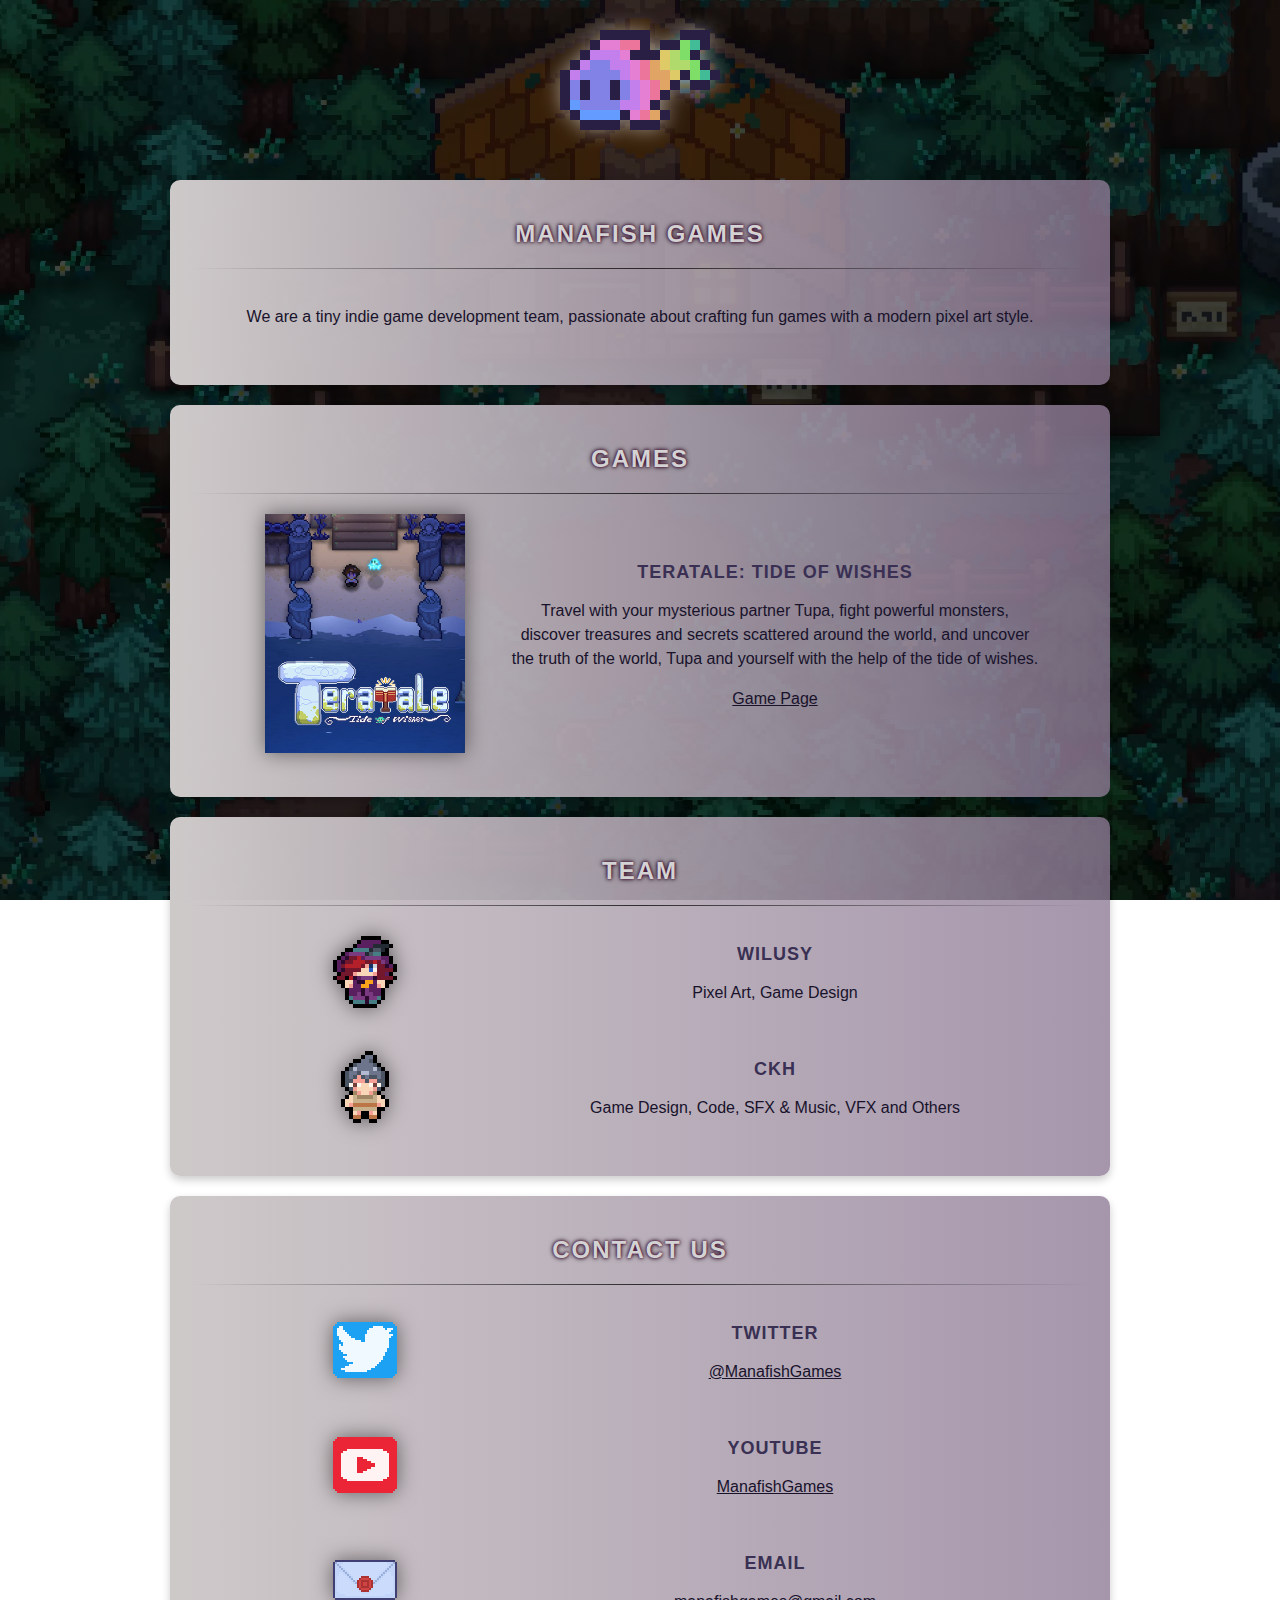
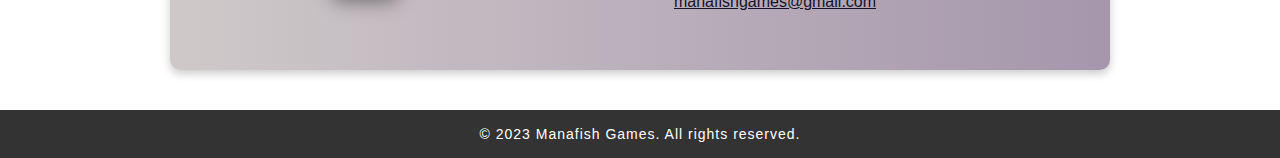
<file: index.html>
<!DOCTYPE html>



    
        <meta charset="utf-8">
        <link rel="icon" type="image/x-icon" href="/images/logo.ico">
        <meta name="viewport" content="width=device-width">
        <meta name="generator" content="Astro v2.6.4">
        <title>Manafish Games</title>
    
    <link rel="stylesheet" href="/_astro/index.6fb4fbf7.css" /><body class="astro-LDQFMEJU">
        <div class="background astro-LDQFMEJU" style="background-image: linear-gradient(rgba(0, 0, 0, 0.7), rgba(0, 0, 0, 0.7)), url(&#34;/images/background.png&#34;)">
            
	

<img class="logo astro-CUHZA3OP" src="/images/logo.png">

	

<div class="card astro-HPDUDSTH">
    <h2 class="astro-HPDUDSTH">Manafish Games</h2>
    <hr class="astro-HPDUDSTH">
    
		

<div class="container astro-CZ3BEHKO">
    

    <div class="right astro-CZ3BEHKO">
        

        <p class="text astro-CZ3BEHKO">We are a tiny indie game development team, passionate about crafting fun games with a modern pixel art style.</p>

        
    </div>
</div>
	
</div>

	

<div class="card astro-HPDUDSTH">
    <h2 class="astro-HPDUDSTH">Games</h2>
    <hr class="astro-HPDUDSTH">
    
		

<div class="container astro-CZ3BEHKO">
    <div class="left astro-CZ3BEHKO">
                <img class="image astro-CZ3BEHKO" src="/images/teratale_tow_cover.png">
            </div>

    <div class="right astro-CZ3BEHKO">
        <h3 class="label astro-CZ3BEHKO">Teratale: Tide of Wishes</h3>

        <p class="text astro-CZ3BEHKO">Travel with your mysterious partner Tupa, fight powerful monsters, discover treasures and secrets scattered around the world, and uncover the truth of the world, Tupa and yourself with the help of the tide of wishes.</p>

        <p class="astro-CZ3BEHKO">
                    <a class="url astro-CZ3BEHKO" href="/teratale/" target="_blank">
                        Game Page
                    </a>
                </p>
    </div>
</div>
	
</div>

	

<div class="card astro-HPDUDSTH">
    <h2 class="astro-HPDUDSTH">Team</h2>
    <hr class="astro-HPDUDSTH">
    
		

<div class="container astro-CZ3BEHKO">
    <div class="left astro-CZ3BEHKO">
                <img class="image astro-CZ3BEHKO" src="/images/avatar_wilusy.png">
            </div>

    <div class="right astro-CZ3BEHKO">
        <h3 class="label astro-CZ3BEHKO">wilusy</h3>

        <p class="text astro-CZ3BEHKO">Pixel Art, Game Design</p>

        
    </div>
</div>
		

<div class="container astro-CZ3BEHKO">
    <div class="left astro-CZ3BEHKO">
                <img class="image astro-CZ3BEHKO" src="/images/avatar_ckh.png">
            </div>

    <div class="right astro-CZ3BEHKO">
        <h3 class="label astro-CZ3BEHKO">ckh</h3>

        <p class="text astro-CZ3BEHKO">Game Design, Code, SFX &amp; Music, VFX and Others</p>

        
    </div>
</div>
	
</div>

	

<div class="card astro-HPDUDSTH">
    <h2 class="astro-HPDUDSTH">Contact Us</h2>
    <hr class="astro-HPDUDSTH">
    
		

<div class="container astro-CZ3BEHKO">
    <div class="left astro-CZ3BEHKO">
                <img class="image astro-CZ3BEHKO" src="/images/icon_twitter.png">
            </div>

    <div class="right astro-CZ3BEHKO">
        <h3 class="label astro-CZ3BEHKO">Twitter</h3>

        

        <p class="astro-CZ3BEHKO">
                    <a class="url astro-CZ3BEHKO" href="https://twitter.com/manafishgames" target="_blank">
                        @ManafishGames
                    </a>
                </p>
    </div>
</div>
		

<div class="container astro-CZ3BEHKO">
    <div class="left astro-CZ3BEHKO">
                <img class="image astro-CZ3BEHKO" src="/images/icon_youtube.png">
            </div>

    <div class="right astro-CZ3BEHKO">
        <h3 class="label astro-CZ3BEHKO">Youtube</h3>

        

        <p class="astro-CZ3BEHKO">
                    <a class="url astro-CZ3BEHKO" href="https://www.youtube.com/@manafishgames" target="_blank">
                        ManafishGames
                    </a>
                </p>
    </div>
</div>
		

<div class="container astro-CZ3BEHKO">
    <div class="left astro-CZ3BEHKO">
                <img class="image astro-CZ3BEHKO" src="/images/icon_email.png">
            </div>

    <div class="right astro-CZ3BEHKO">
        <h3 class="label astro-CZ3BEHKO">Email</h3>

        

        <p class="astro-CZ3BEHKO">
                    <a class="url astro-CZ3BEHKO" href="mailto:manafishgames@gmail.com" target="_blank">
                        manafishgames@gmail.com
                    </a>
                </p>
    </div>
</div>
	
</div>

        </div>
        

<footer class="footer astro-K2F5ZB5C">
    <p class="astro-K2F5ZB5C">© 2023 Manafish Games. All rights reserved.</p>
</footer>
    </body>
</file>
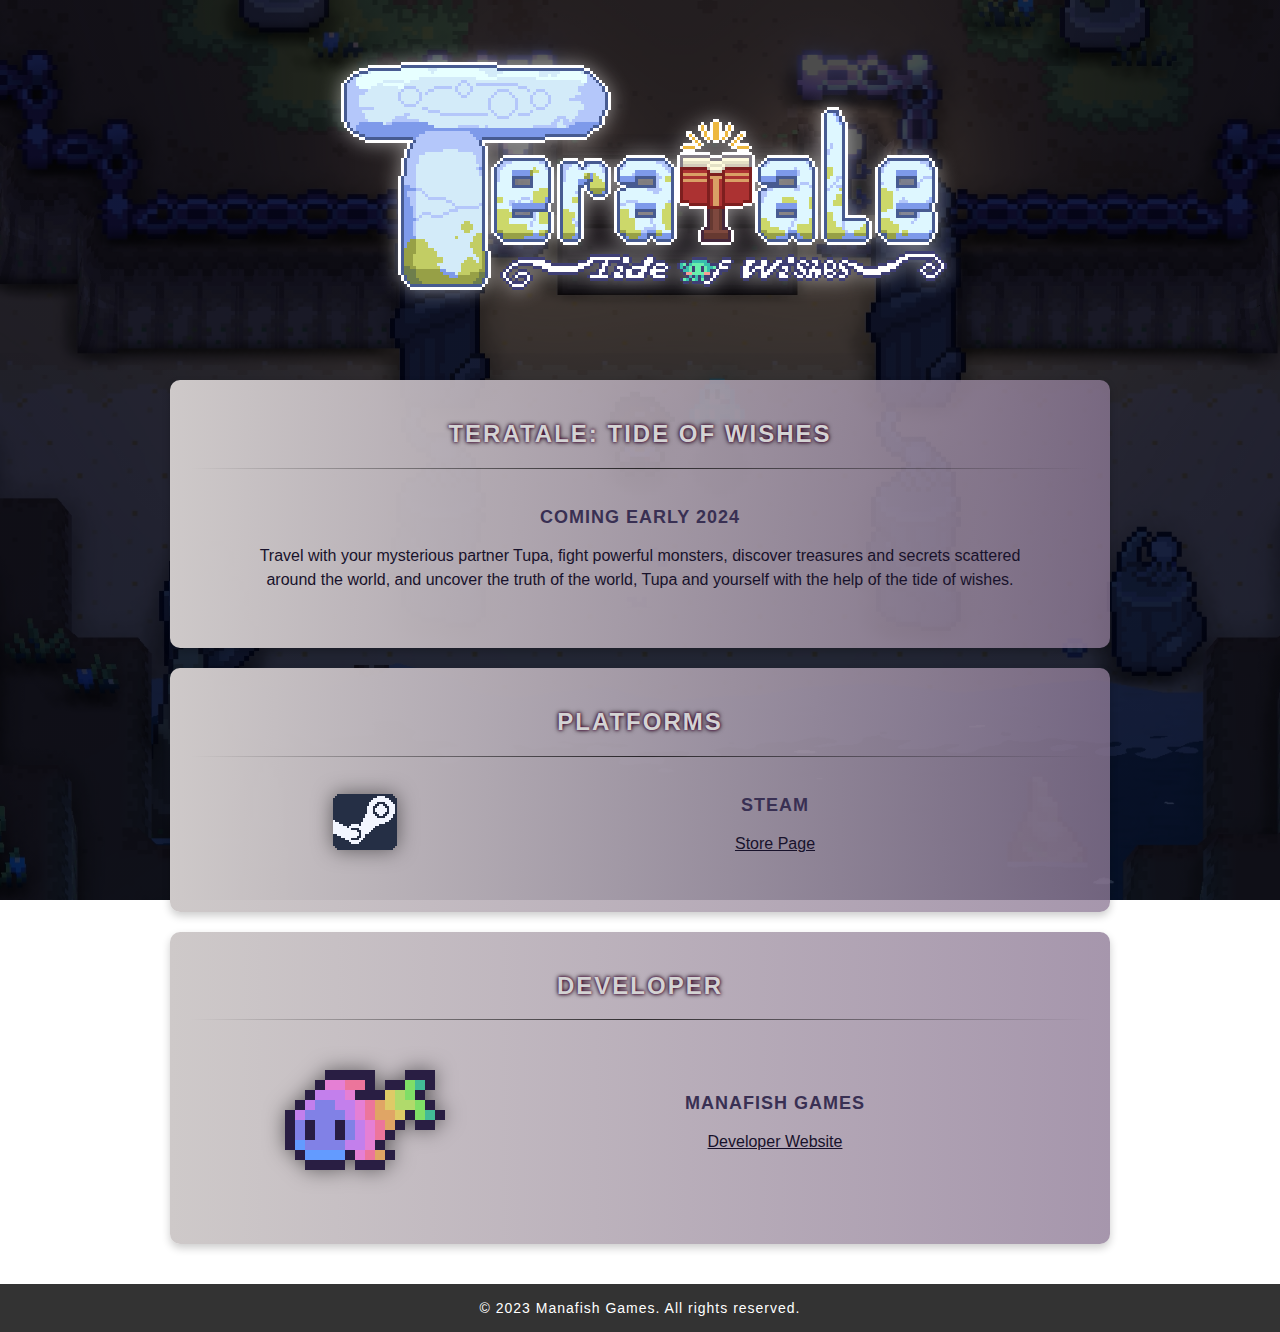
<file: teratale/index.html>
<!DOCTYPE html>



    
        <meta charset="utf-8">
        <link rel="icon" type="image/x-icon" href="/images/teratale_tow_logo.ico">
        <meta name="viewport" content="width=device-width">
        <meta name="generator" content="Astro v2.6.4">
        <title>Teratale: Tide of Wishes - Manafish Games</title>
    
    <link rel="stylesheet" href="/_astro/index.6fb4fbf7.css" /><body class="astro-LDQFMEJU">
        <div class="background astro-LDQFMEJU" style="background-image: linear-gradient(rgba(0, 0, 0, 0.7), rgba(0, 0, 0, 0.7)), url(&#34;/images/teratale_tow_background.png&#34;)">
            
    

<img class="logo astro-CUHZA3OP" src="/images/teratale_tow_logo.png">

    

<div class="card astro-HPDUDSTH">
    <h2 class="astro-HPDUDSTH">Teratale: Tide of Wishes</h2>
    <hr class="astro-HPDUDSTH">
    
        

<div class="container astro-CZ3BEHKO">
    

    <div class="right astro-CZ3BEHKO">
        <h3 class="label astro-CZ3BEHKO">Coming Early 2024</h3>

        <p class="text astro-CZ3BEHKO">Travel with your mysterious partner Tupa, fight powerful monsters, discover treasures and secrets scattered around the world, and uncover the truth of the world, Tupa and yourself with the help of the tide of wishes.</p>

        
    </div>
</div>
    
</div>

    

<div class="card astro-HPDUDSTH">
    <h2 class="astro-HPDUDSTH">Platforms</h2>
    <hr class="astro-HPDUDSTH">
    
        

<div class="container astro-CZ3BEHKO">
    <div class="left astro-CZ3BEHKO">
                <img class="image astro-CZ3BEHKO" src="/images/icon_steam.png">
            </div>

    <div class="right astro-CZ3BEHKO">
        <h3 class="label astro-CZ3BEHKO">Steam</h3>

        

        <p class="astro-CZ3BEHKO">
                    <a class="url astro-CZ3BEHKO" href="https://store.steampowered.com/app/2459510/Teratale_Tide_of_Wishes/" target="_blank">
                        Store Page
                    </a>
                </p>
    </div>
</div>
    
</div>

    

<div class="card astro-HPDUDSTH">
    <h2 class="astro-HPDUDSTH">Developer</h2>
    <hr class="astro-HPDUDSTH">
    
        

<div class="container astro-CZ3BEHKO">
    <div class="left astro-CZ3BEHKO">
                <img class="image astro-CZ3BEHKO" src="/images/logo.png">
            </div>

    <div class="right astro-CZ3BEHKO">
        <h3 class="label astro-CZ3BEHKO">Manafish Games</h3>

        

        <p class="astro-CZ3BEHKO">
                    <a class="url astro-CZ3BEHKO" href="/" target="_blank">
                        Developer Website
                    </a>
                </p>
    </div>
</div>
    
</div>

        </div>
        

<footer class="footer astro-K2F5ZB5C">
    <p class="astro-K2F5ZB5C">© 2023 Manafish Games. All rights reserved.</p>
</footer>
    </body>
</file>
<file: _astro/index.6fb4fbf7.css>
.footer:where(.astro-K2F5ZB5C){font-family:Helvetica Neue,sans-serif;font-size:14px;letter-spacing:1px;background-color:#333;color:#fff;padding:2px;text-align:center}.footer:where(.astro-K2F5ZB5C) a:where(.astro-K2F5ZB5C){color:#bbb;text-decoration:none}.footer:where(.astro-K2F5ZB5C) a:where(.astro-K2F5ZB5C):hover{text-decoration:underline}body{margin:0 auto;width:100%}.background:where(.astro-LDQFMEJU){background-attachment:fixed;background-position:center;background-repeat:no-repeat;background-size:cover;min-height:500px;margin:auto;padding-bottom:20px;padding-left:20px;padding-right:20px}.logo:where(.astro-CUHZA3OP){filter:drop-shadow(0 0 10px rgba(255,255,255,.5));display:block;margin-left:auto;margin-right:auto;max-width:100%}.card:where(.astro-HPDUDSTH){transition:.3s;max-width:900px;display:block;margin:20px auto;background:linear-gradient(to right,#cec9c9,#8e7a96c9);border-radius:10px;box-shadow:0 4px 8px #0003;padding:20px;text-align:center}h2:where(.astro-HPDUDSTH){text-align:center;font-family:Helvetica Neue,sans-serif;font-size:24px;font-weight:700;text-transform:uppercase;letter-spacing:2px;color:#d3d3d3;text-shadow:0 0 3px #570041,0 0 5px #000000}hr:where(.astro-HPDUDSTH){border:0;height:1px;background-image:linear-gradient(to right,rgba(0,0,0,0),rgba(0,0,0,.75),rgba(0,0,0,0))}.label:where(.astro-CZ3BEHKO){font-family:sans-serif;font-size:18px;font-weight:700;color:#393053;text-transform:uppercase;letter-spacing:1px;margin-bottom:6px;text-align:center}.text:where(.astro-CZ3BEHKO),.url:where(.astro-CZ3BEHKO){font-family:sans-serif;font-size:16px;color:#18122b;line-height:1.5;text-align:center}.image:where(.astro-CZ3BEHKO){max-width:200px;filter:drop-shadow(0 0 10px rgba(0,0,0,.5))}.container:where(.astro-CZ3BEHKO){display:flex;margin:20px 50px}.left:where(.astro-CZ3BEHKO){flex:0 0 250px;margin:auto 20px auto auto}.right:where(.astro-CZ3BEHKO){flex:1 1 auto;align-content:center;margin:auto}@media screen and (max-width: 600px){.container:where(.astro-CZ3BEHKO){display:block;margin:50px}.left:where(.astro-CZ3BEHKO){margin:auto}}
</file>
